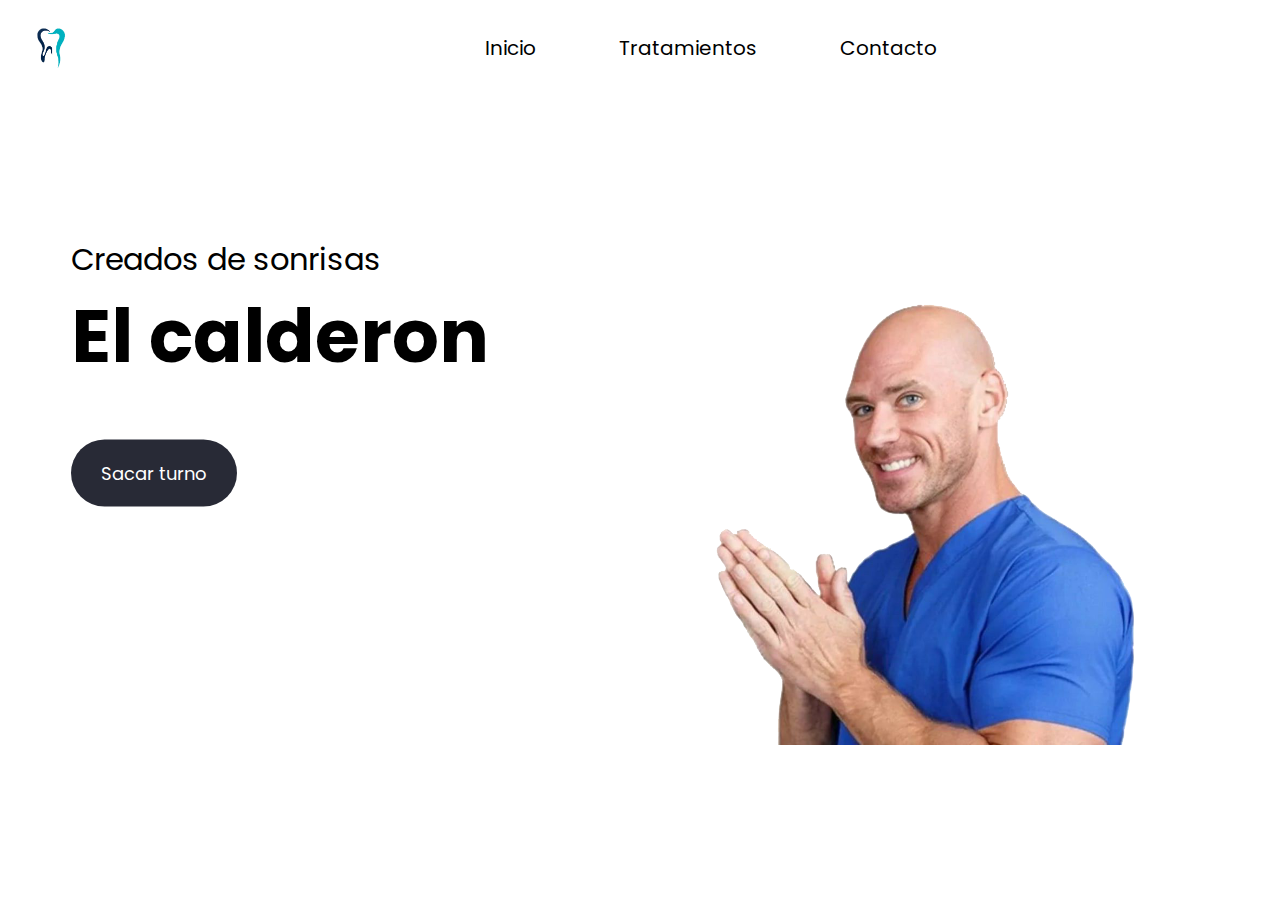
<file: index.html>
<!DOCTYPE html>
<html lang="en">
<head>
    <meta charset="UTF-8">
    <meta http-equiv="X-UA-Compatible" content="IE=edge">
    <meta name="viewport" content="width=device-width, initial-scale=1.0">
    <title>Dentista</title>
    <link rel="stylesheet" href="style.css">
</head>
<body>
    <header>
        <a href="dentista.html"><img src="klipartz.com.png" width="7%"></a>

        <ul>
            <li><a href="dentista.html">Inicio</a></li>
            <li><a href="tratamientos.html">Tratamientos</a></li>
            <li><a href="#">Contacto</a></li>
        </ul>
    </header>


    <section>

        
        <p>Creados de sonrisas</p>
        <h1>El calderon</h1>
        

        <a href="tratamientos.html" class="button"> Sacar turno</a>

        <img class="pelado" src="medico.png"  width="35%">


    </section>





</body>
</html>
</file>
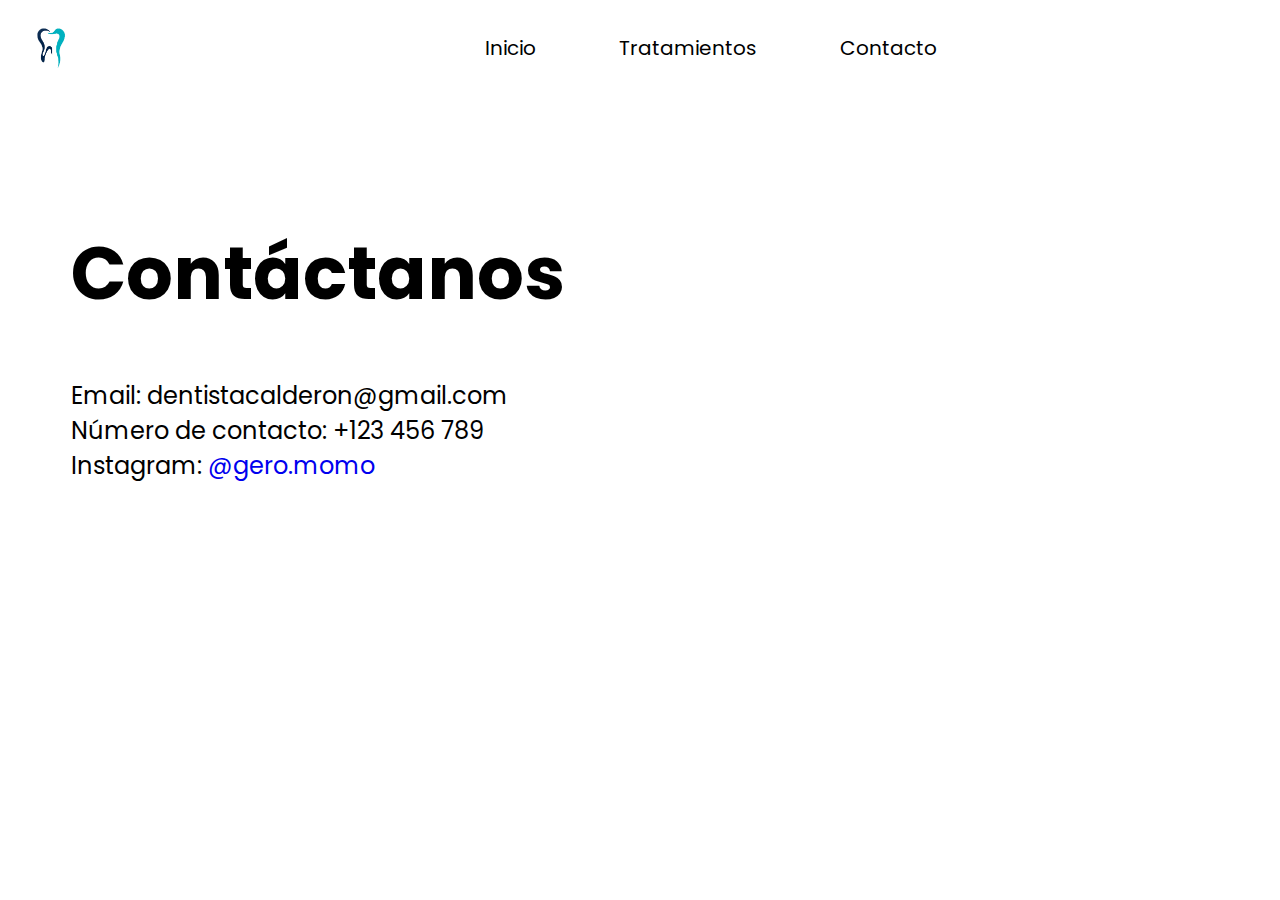
<file: contacto.html>
<!DOCTYPE html>
<html lang="en">

<head>
    <meta charset="UTF-8">
    <meta http-equiv="X-UA-Compatible" content="IE=edge">
    <meta name="viewport" content="width=device-width, initial-scale=1.0">
    <title>Dentista</title>
    <link rel="stylesheet" href="stylecontacto.css">
</head>

<body>
    <header>
        <a href="dentista.html" class="logo"><img src="klipartz.com.png" width="7%"></a>

        <ul>
            <li><a href="dentista.html">Inicio</a></li>
            <li><a href="tratamientos.html">Tratamientos</a></li>
            <li><a href="contacto.html">Contacto</a></li>
        </ul>
    </header>

    <section>
        

        
            <h1>Contáctanos</h1>

            <ul>
                <li class="gmh1">Email: <span class="contacto">dentistacalderon@gmail.com</span></li>
                <li class="numh1">Número de contacto: <span class="contacto">+123 456 789</span></li>
                <li class="igh1">Instagram: <a href="https://www.instagram.com/gero.momo/"  class="momo">@gero.momo</a></li>
            </ul>
            
        
    </section>

</body>

</html>
</file>
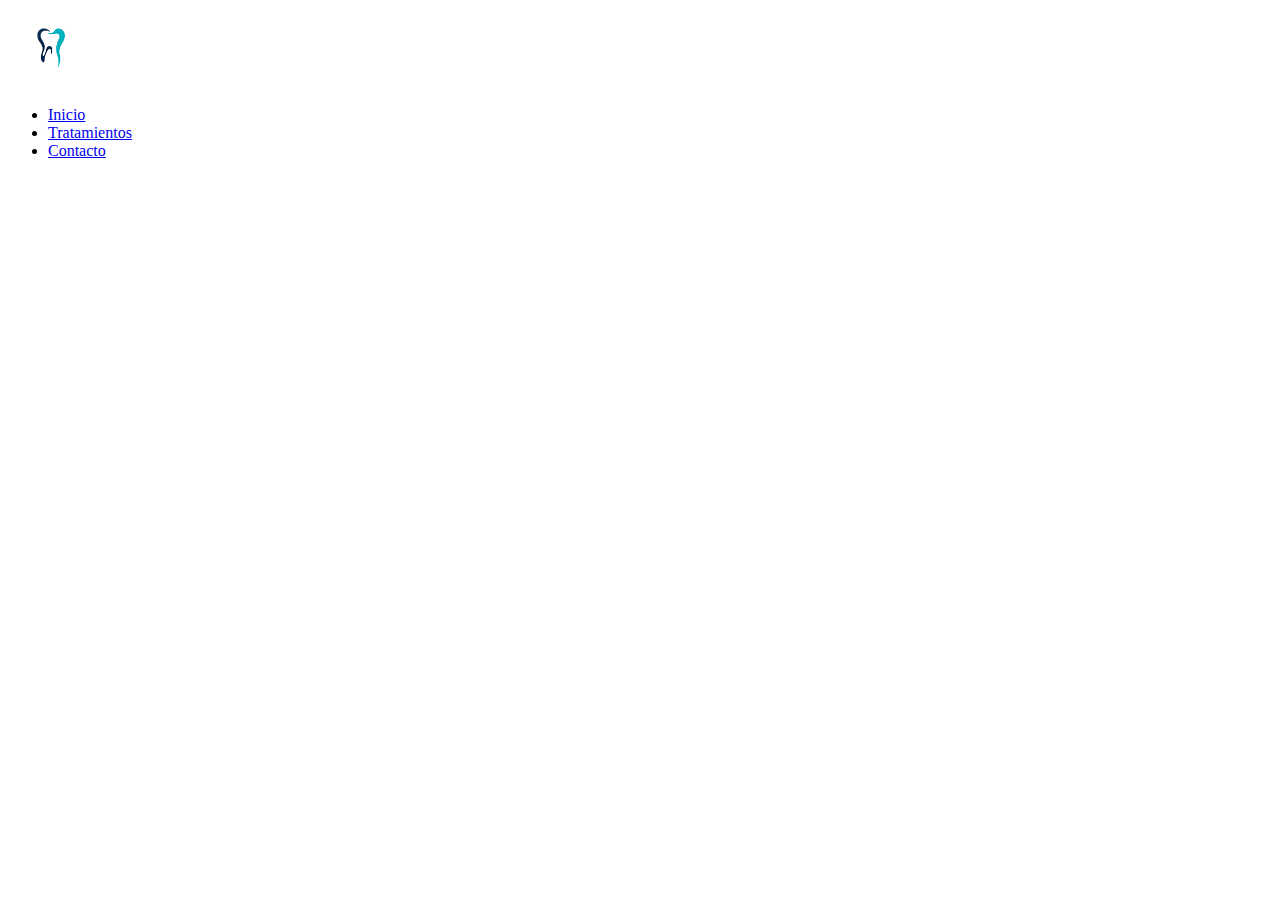
<file: Nosotros.html>
<!DOCTYPE html>
<html lang="en">
<head>
    <meta charset="UTF-8">
    <meta name="viewport" content="width=device-width, initial-scale=1.0">
    <title>Contacto</title>
</head>
<body>

    <header>
        <a href="dentista.html"><img src="klipartz.com.png" width="7%"></a>

        <ul>
            <li><a href="dentista.html">Inicio</a></li>
            <li><a href="tratamientos.html">Tratamientos</a></li>
            <li><a href="#">Contacto</a></li>
        </ul>
    </header>
    
</body>
</html>
</file>
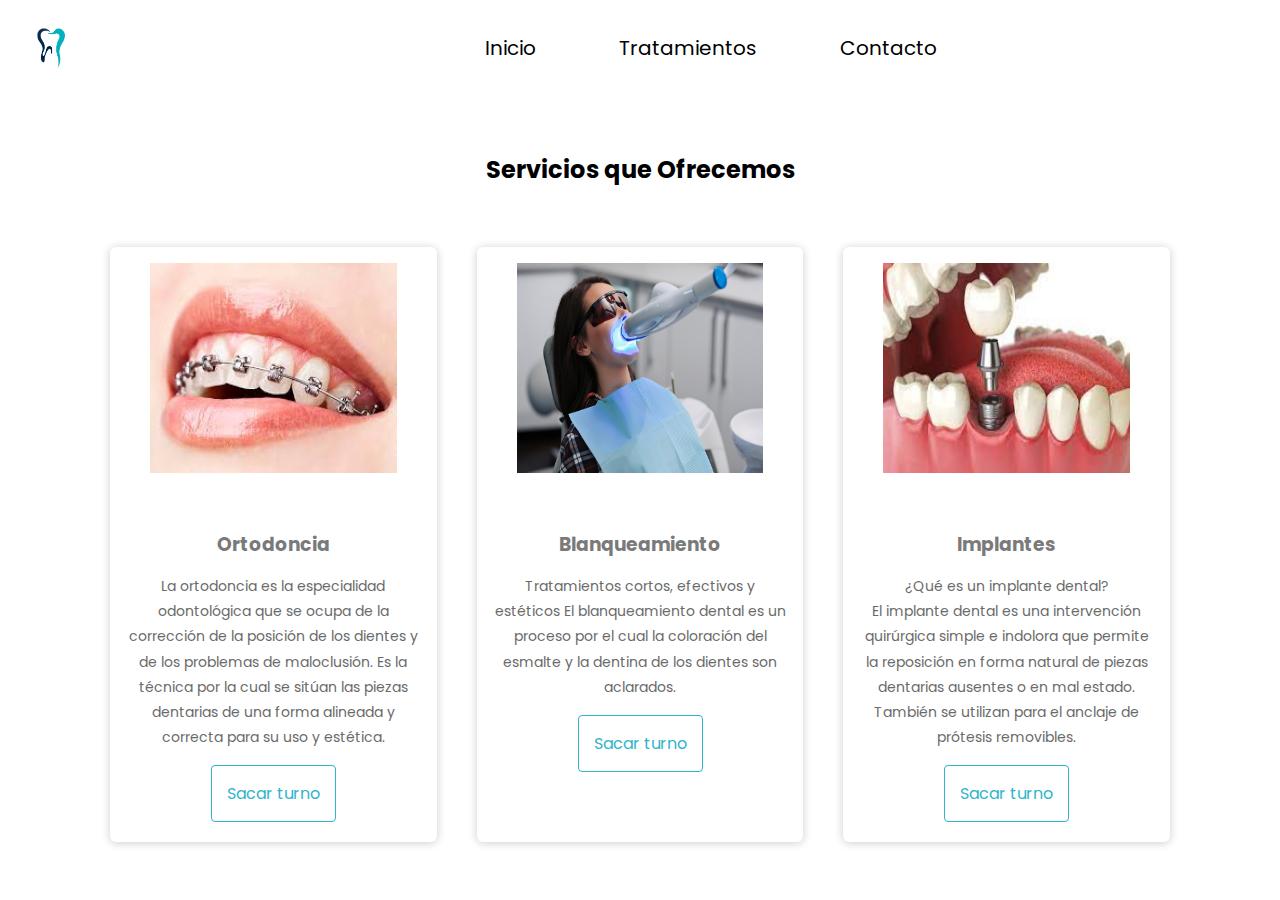
<file: tratamientos.html>
<!DOCTYPE html>
<html lang="en">
<head>
    <meta charset="UTF-8">
    <meta name="viewport" content="width=device-width, initial-scale=1.0">
    <title>Tratamientos</title>
    <link rel="stylesheet" href="style2.css">
</head>
<body>


    <header>
        <a href="dentista.html"><img src="klipartz.com.png" width="7%"></a>

        <ul>
            <li><a href="dentista.html">Inicio</a></li>
            <li><a href="tratamientos.html">Tratamientos</a></li>
            <li><a href="contacto.html">Contacto</a></li>
        </ul>
    </header>

    <div class="title-cards">
		<h2>Servicios que Ofrecemos</h2>
	</div>
<div class="container-card">
	
<div class="card">
	<figure>
		<img src="ortodoncia.jpg">
	</figure>
	<div class="contenido-card">
		<h3>Ortodoncia</h3>
		<p>
            La ortodoncia es la especialidad odontológica que se ocupa de la corrección de la posición de los dientes y de los problemas de maloclusión. Es la técnica por la cual se sitúan las piezas dentarias de una forma alineada y correcta para su uso y estética.</p>
		<a href="turno.php">Sacar turno</a>
	</div>
</div>
<div class="card">
	<figure>
		<img src="blanqueamiento.jpg">
	</figure>
	<div class="contenido-card">
		<h3>Blanqueamiento</h3>
		<p>Tratamientos cortos, efectivos y estéticos
            El blanqueamiento dental es un proceso por el cual la coloración del esmalte y la dentina de los dientes son aclarados.</p>
		<a href="turno.php">Sacar turno</a>
	</div>
</div>
<div class="card">
	<figure>
		<img src="implantes.jpg">
	</figure>
	<div class="contenido-card">
		<h3>Implantes</h3>
		<p>¿Qué es un implante dental?<br>
            El implante dental es una intervención quirúrgica simple e indolora que permite la reposición en forma natural de piezas dentarias ausentes o en mal estado. También se utilizan para el anclaje de prótesis removibles.</p>
		<a href="turno.php">Sacar turno</a>
	</div>
</div>
</div>

    
</body>
</html>
</file>
<file: style.css>
@import url('https://fonts.googleapis.com/css2?family=Poppins:wght@300;400&display=swap');

*{
    font-family: Poppins;
    padding: 0;

}


header {
    width: 100%;
    animation-name: header;
    animation-duration: 0.5s;
    animation-direction: normal;
    
}
header ul {
    margin-top: -10vh;
    display: flex;
    padding: 30px 40px;
    margin-left: 28%;

}

header li {
    list-style: none;
    margin-left: 10%;
    font-size: 20px;
}

header a {
    text-decoration: none;
    color: black;
}

section {

    margin-top: 15%;
    margin-left: 5%;
    animation-name: section;
    animation-duration: 0.5s;
    animation-direction: normal;
}

section p{
    position: absolute;
    font-size: 23pt;
    margin-top: -5vh;
}

section h1{
    font-size: 55pt;

}


.button{
    background-color: #282a36;
    padding: 20px 30px;
    position: absolute;
    transform: translateY(-150%);
    transition: all .2s;
    text-decoration: none;
    color: white;
    margin-top: 11vh;
    border-radius: 50px;
    font-size: 2vh;
}

.button:hover{
    background-color: rgb(92, 92, 92);
    color: rgb(255, 255, 255);
}

@keyframes header{
    0%{
        transform: translateY(-150px);
        opacity: 0;
    }
    100%{
        transform: translateY(0);
        opacity: 1;
    }
}

@keyframes section{
    0%{
        transform: translateX(-150px);
        opacity: 0;
    }
    100%{
        transform: translateX(0);
        opacity: 1;
    }
}

.pelado{
    position: absolute;
    margin-left: 50%;
    margin-top: -22%;
}
</file>
<file: stylecontacto.css>
@import url('https://fonts.googleapis.com/css2?family=Poppins:wght@300;400&display=swap');

*{
    font-family: Poppins;
    padding: 0;

}



header {
    width: 100%;
    animation-name: header;
    animation-duration: 0.5s;
    animation-direction: normal;
    
}
header ul {
    margin-top: -10vh;
    display: flex;
    padding: 30px 40px;
    margin-left: 28%;

}

header li {
    list-style: none;
    margin-left: 10%;
    font-size: 20px;
}

header a {
    text-decoration: none;
    color: black;
}


section {

    margin-top: 10%;
    margin-left: 5%;
    animation-name: section;
    animation-duration: 0.5s;
    animation-direction: normal;
}

section p{
    position: absolute;
    font-size: 23pt;
    margin-top: -5vh;
}

section h1{
    font-size: 55pt;

}

section li{

    list-style: none;
}

section .gmh1{
    font-size: 1.5em;
}

section .numh1{
    font-size: 1.5em;
}

section .igh1{
    font-size: 1.5em;
    text-decoration: none;
}


section .momo{
    font-size: 1em;
    text-decoration: none;
}
</file>
<file: style2.css>
@import url('https://fonts.googleapis.com/css2?family=Poppins:wght@300;400&display=swap');

*{
    font-family: Poppins;
    padding: 0;

}


header {
    width: 100%;
    animation-name: header;
    animation-duration: 2s;
    animation-direction: normal;
}
header ul {
    margin-top: -10vh;
    display: flex;
    padding: 30px 40px;
    margin-left: 28%;

}

header li {
    list-style: none;
    margin-left: 10%;
    font-size: 20px;
}

header a {
    text-decoration: none;
    color: black;
}


.container-card{
	width: 100%;
	display: flex;
	max-width: 1100px;
	margin: auto;
}
.title-cards{
	width: 100%;
	max-width: 1080px;
	margin: auto;
	padding: 20px;
	margin-top: 20px;
	text-align: center;
	color: #000000;
}
.card{
	width: 100%;
	margin: 20px;
	border-radius: 6px;
	overflow: hidden;
	background:#fff;
	box-shadow: 0px 1px 10px rgba(0,0,0,0.2);
	transition: all 400ms ease-out;
	cursor: default;
}
.card:hover{
	box-shadow: 5px 5px 20px rgba(0,0,0,0.4);
	transform: translateY(-3%);
}
.card img{
	width: 100%;
	height: 210px;
}
.card .contenido-card{
	padding: 15px;
	text-align: center;
}
.card .contenido-card h3{
	margin-bottom: 15px;
	color: #7a7a7a;
}
.card .contenido-card p{
	line-height: 1.8;
	color: #6a6a6a;
	font-size: 14px;
	margin-bottom: 5px;
}
.card .contenido-card a{
	display: inline-block;
	padding: 15px;
	margin-top: 10px;
	text-decoration: none;
	color: #2fb4cc;
	border: 1px solid #2fb4cc;
	border-radius: 4px;
	transition: all 400ms ease;
	margin-bottom: 5px;
}
.card .contenido-card a:hover{
	background: #2fb4cc;
	color: #fff;
}
@media only screen and (min-width:320px) and (max-width:768px){
	.container-card{
		flex-wrap: wrap;
	}
	.card{
		margin: 15px;
	}
}
</file>
